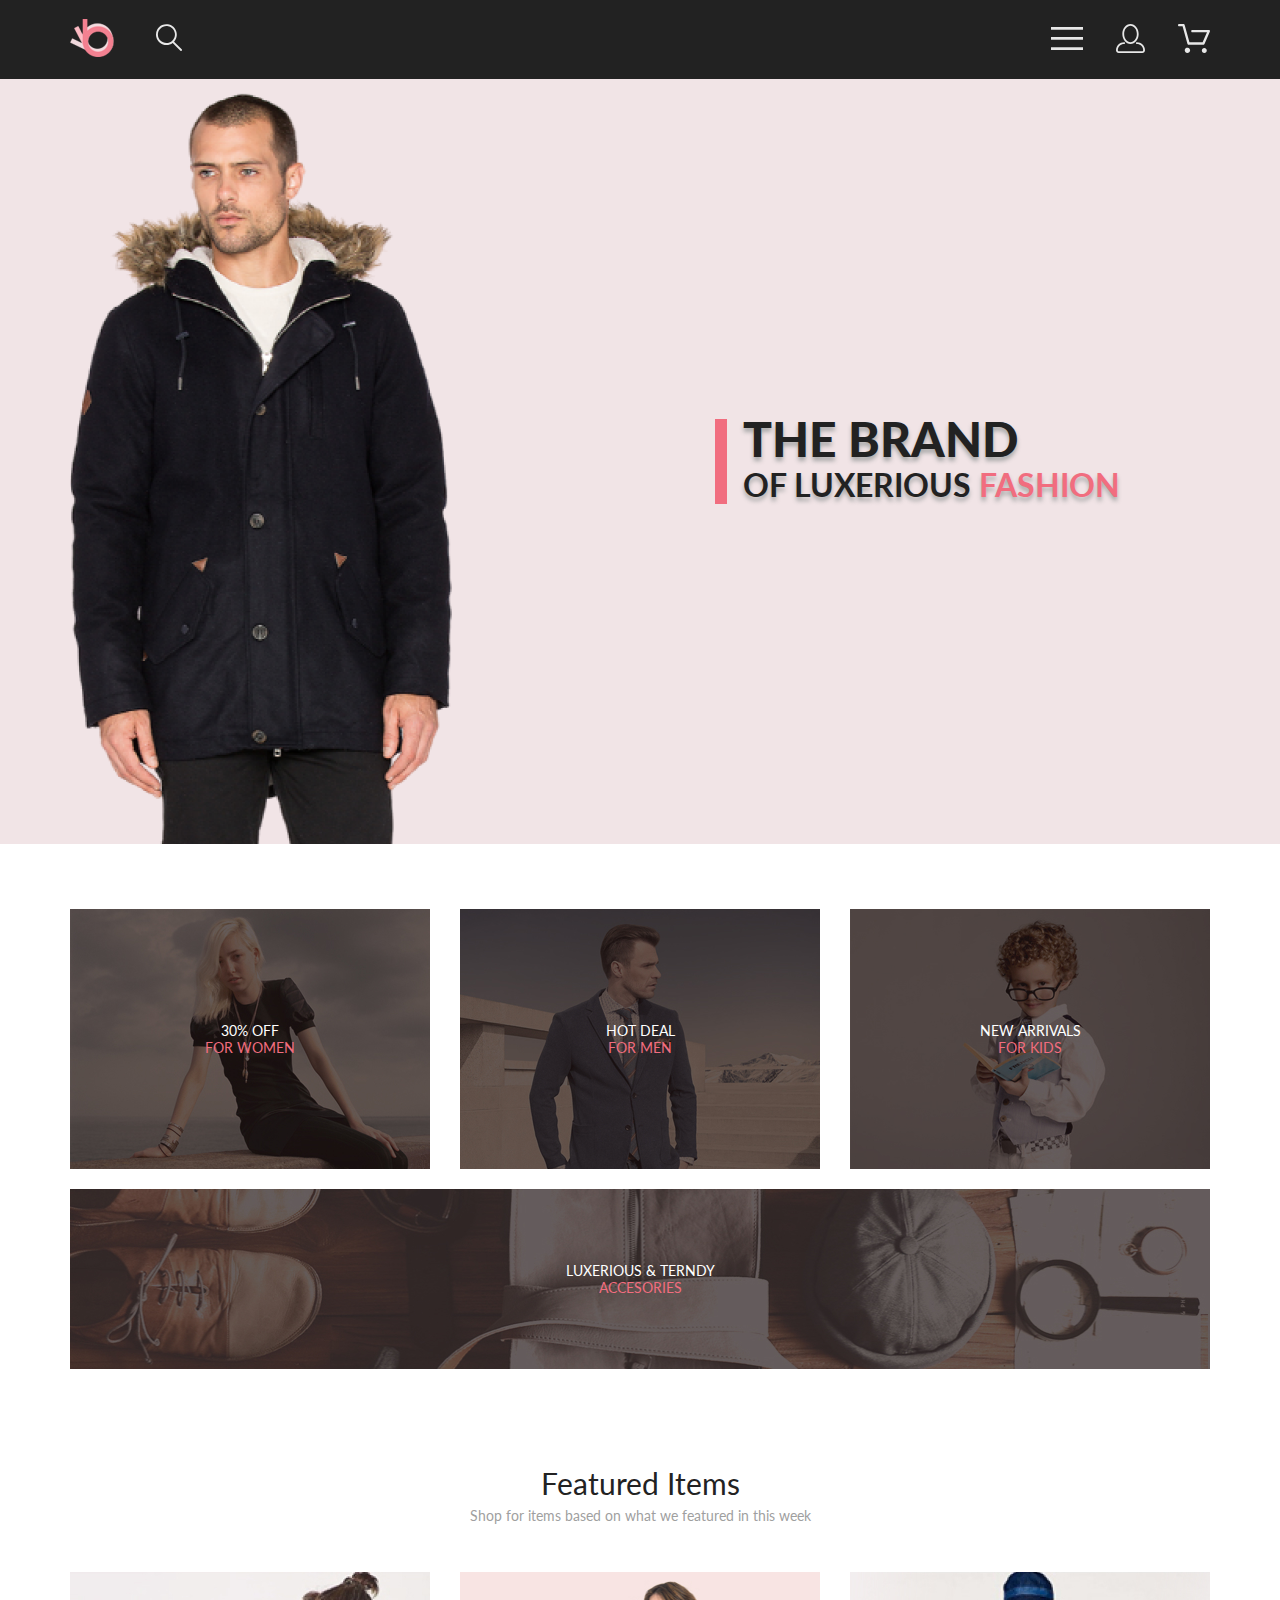
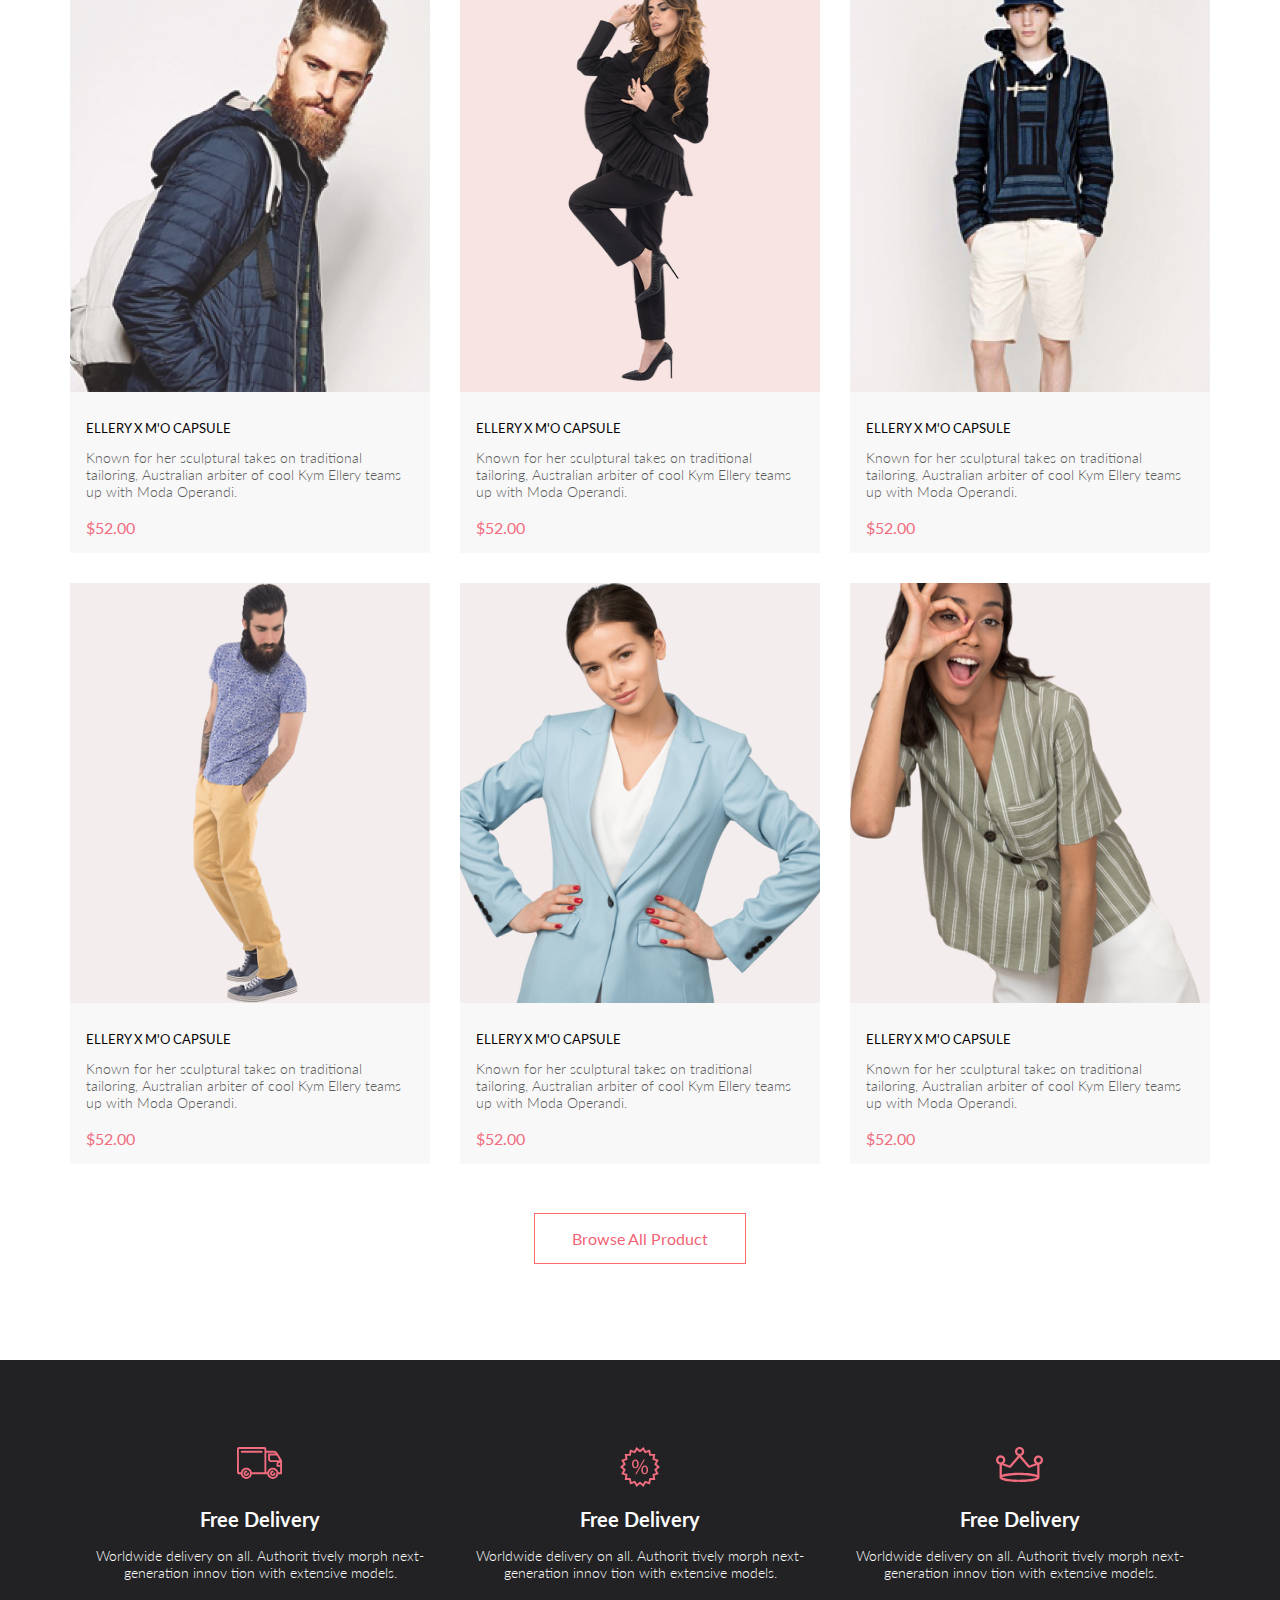
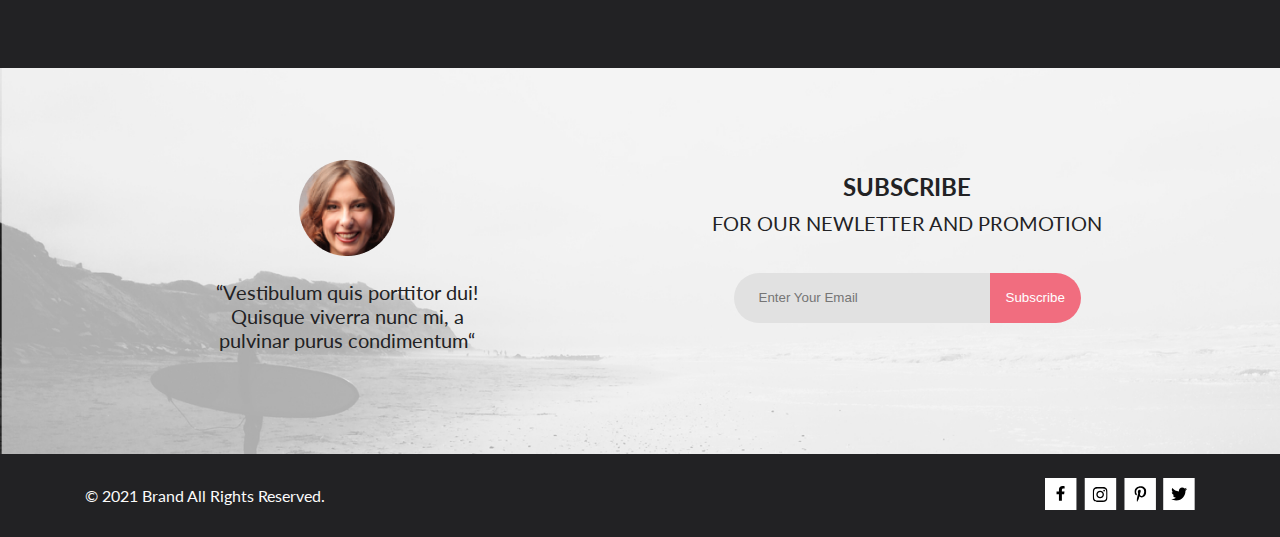
<file: index.html>
<!DOCTYPE html>
<html lang="en">

<head>
    <meta charset="UTF-8">
    <meta http-equiv="X-UA-Compatible" content="IE=edge">
    <meta name="viewport" content="width=device-width, initial-scale=1.0">
    <title>Market</title>
    <link rel="stylesheet" href="css/style.css">
    <link rel="preconnect" href="https://fonts.googleapis.com">
    <link rel="preconnect" href="https://fonts.gstatic.com" crossorigin>
    <link href="https://fonts.googleapis.com/css2?family=Lato:wght@300;400;700;900&display=swap" rel="stylesheet">
</head>

<body>
    <header class="header">
        <div class="wrap header-wrap">
            <div class="header-col-1">
                <a class="logo-link" href="index.html"><img src="img/logo.svg" alt="logo"></a>
                <button class="search-button" type="button"><img src="img/search.svg" alt="search">
                </button>
            </div>
            <div class="header-col-2">
                <button class="main-menu-button" type="button"><img src="img/burger.svg" alt="menu">
                </button>
                <a href="#" class="registry-link"><img src="img/user.svg" alt="registry"></a>

                <a href="#" class="cart-link"><img src="img/basket.svg" alt="cart"></a>
            </div>
        </div>
    </header>

    <section class="offer">
        <div class="wrap offer-wrap">
            <h1 class="offer-title">
                THE BRAND <br>
                <span class="offer-title--small">OF LUXERIOUS <span class="offer-title--pink">FASHION</span></span>
            </h1>
        </div>
    </section>

    <div class="content">
        <div class="wrap content-wrap">
            <div class="content-item content-item--women">
                <p class="content-sale">30% OFF</p>
                <p class="content-name">FOR WOMEN</p>
            </div>
            <div class="content-item content-item--men">
                <p class="content-sale">HOT DEAL</p>
                <p class="content-name">FOR MEN</p>
            </div>
            <div class="content-item content-item--kids">
                <p class="content-sale">NEW ARRIVALS</p>
                <p class="content-name">FOR KIDS</p>
            </div>
            <div class="content-item content-item--acc">
                <p class="content-sale">LUXERIOUS & TERNDY</p>
                <p class="content-name">ACCESORIES</p>
            </div>
        </div>

    </div>

    <section class="featured">
        <div class="wrap">
            <h1 class="featured--title">Featured Items</h1>
            <p class="featured--text">Shop for items based on what we featured in this week</p>
            <!-- 1 блок -->
            <div class="featured--wrap">
                <div class="featured--item">
                    <img src="img/item1.jpg" alt="Featured Item">
                    <h3 class="featured--item--title">ELLERY X M'O CAPSULE</h3>
                    <p class="featured--item--text">Known for her sculptural takes on traditional tailoring, Australian
                        arbiter of cool Kym Ellery teams up with Moda Operandi.</p>
                    <p class="featured--item--price">$52.00</p>
                </div>
                <!-- 2 блок -->
                <div class="featured--item">
                    <img src="img/item2.jpg" alt="Featured Item">
                    <h3 class="featured--item--title">ELLERY X M'O CAPSULE</h3>
                    <p class="featured--item--text">Known for her sculptural takes on traditional tailoring, Australian
                        arbiter of cool Kym Ellery teams up with Moda Operandi.</p>
                    <p class="featured--item--price">$52.00</p>
                </div>
                <!-- 3 блок -->
                <div class="featured--item">
                    <img src="img/item3.jpg" alt="Featured Item">
                    <h3 class="featured--item--title">ELLERY X M'O CAPSULE</h3>
                    <p class="featured--item--text">Known for her sculptural takes on traditional tailoring, Australian
                        arbiter of cool Kym Ellery teams up with Moda Operandi.</p>
                    <p class="featured--item--price">$52.00</p>
                </div>
                <!-- 4 блок -->
                <div class="featured--item">
                    <img src="img/item4.jpg" alt="Featured Item">
                    <h3 class="featured--item--title">ELLERY X M'O CAPSULE</h3>
                    <p class="featured--item--text">Known for her sculptural takes on traditional tailoring, Australian
                        arbiter of cool Kym Ellery teams up with Moda Operandi.</p>
                    <p class="featured--item--price">$52.00</p>
                </div>
                <!-- 5 блок -->
                <div class="featured--item">
                    <img src="img/item5.jpg" alt="Featured Item">
                    <h3 class="featured--item--title">ELLERY X M'O CAPSULE</h3>
                    <p class="featured--item--text">Known for her sculptural takes on traditional tailoring, Australian
                        arbiter of cool Kym Ellery teams up with Moda Operandi.</p>
                    <p class="featured--item--price">$52.00</p>
                </div>
                <!-- 6 блок -->
                <div class="featured--item">
                    <img src="img/item6.jpg" alt="Featured Item">
                    <h3 class="featured--item--title">ELLERY X M'O CAPSULE</h3>
                    <p class="featured--item--text">Known for her sculptural takes on traditional tailoring, Australian
                        arbiter of cool Kym Ellery teams up with Moda Operandi.</p>
                    <p class="featured--item--price">$52.00</p>
                </div>
            </div>
            <a href="/catalog.html">
                <div class="featured--button">
                    <h3 class="featured--button--text">Browse All Product</h3>
                </div>
            </a>
        </div>
    </section>

    <div class="benefits">
        <div class="wrap benefits__wrap">
            <div class="benefit free-delivery">
                <h4 class="benefit__title">Free Delivery</h4>
                <p class="benefit__text">Worldwide delivery on all. Authorit tively morph next-generation innov tion
                    with extensive models.</p>
            </div>
            <div class="benefit discounts">
                <h4 class="benefit__title">Free Delivery</h4>
                <p class="benefit__text">Worldwide delivery on all. Authorit tively morph next-generation innov tion
                    with extensive models.</p>
            </div>
            <div class="benefit quality">
                <h4 class="benefit__title">Free Delivery</h4>
                <p class="benefit__text">Worldwide delivery on all. Authorit tively morph next-generation innov tion
                    with extensive models.</p>
            </div>
        </div>
    </div>

    <footer class="footer">
        <div class="footer__info">
            <div class="wrap footer-wrap">
                <div class="info">
                    <p class="citate">“Vestibulum quis porttitor dui! Quisque viverra nunc mi, a pulvinar purus
                        condimentum“</p>
                </div>
                <div class="subscribe">
                    <h4 class="subscribe__title">SUBSCRIBE</h4>
                    <p class="subscribe__text">
                        FOR OUR NEWLETTER AND PROMOTION</p>
                    <div class="subscribe__form">
                        <input class="subscribe__input" type="email" placeholder="Enter Your Email">
                        <button class="subscribe__button">Subscribe</button>
                    </div>
                </div>
            </div>
        </div>
        <div class="basement footer ">
            <div class="wrap basement__wrap">
                <div>
                    <p class="basement__text">© 2021 Brand All Rights Reserved.</p>
                </div>
                <div class="basement__socials">
                    <a href="#" class="basement__social-link"><img src="img/facebook.svg" alt=""></a>
                    <a href="#" class="basement__social-link"><img src="img/instagram.svg" alt=""></a>
                    <a href="#" class="basement__social-link"><img src="img/pintress.svg" alt=""></a>
                    <a href="#" class="basement__social-link"><img src="img/twitter.svg" alt=""></a>
                </div>

            </div>

        </div>

    </footer>
</body>

</html>
</file>
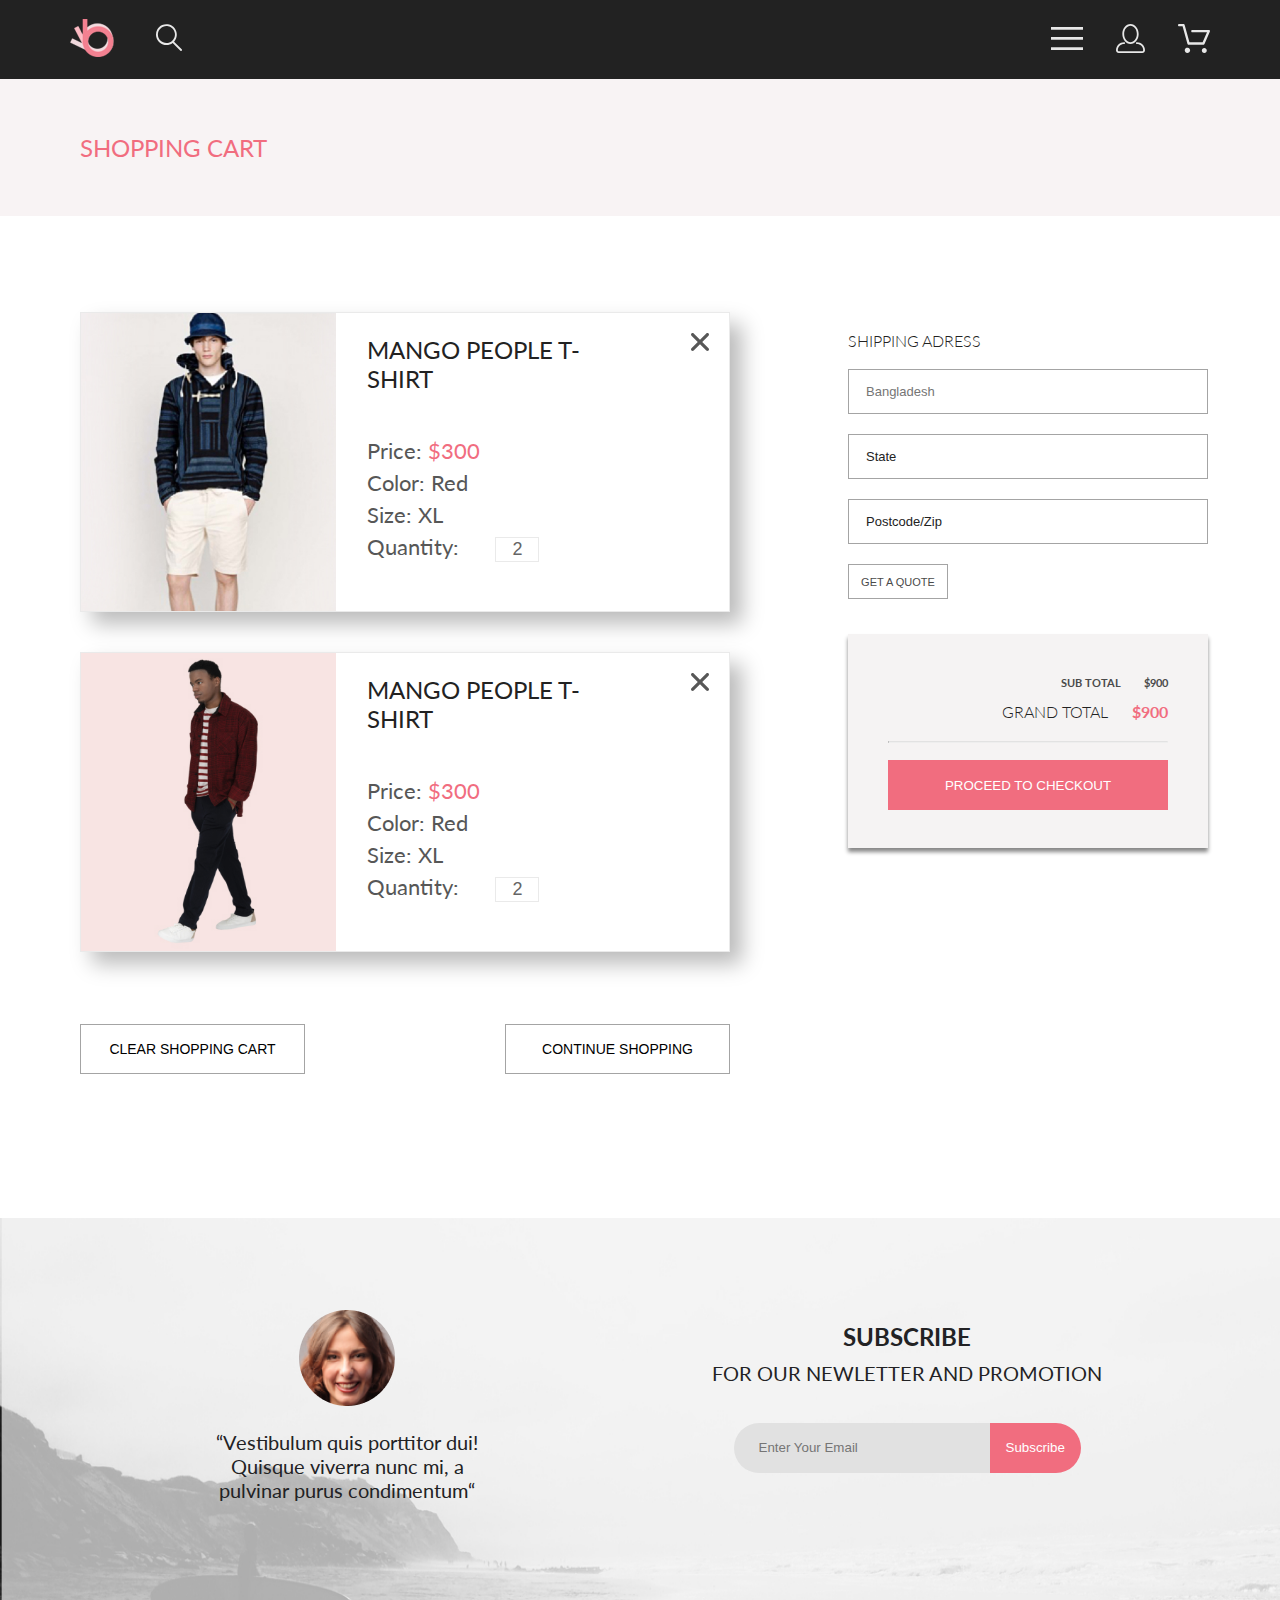
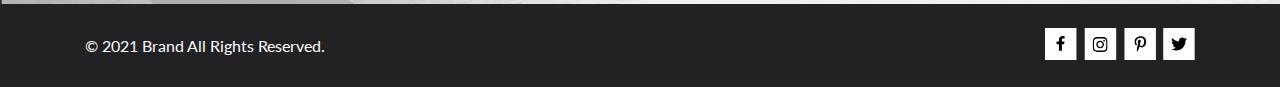
<file: cart.html>
<!DOCTYPE html>
<html lang="en">

<head>
    <meta charset="UTF-8">
    <meta http-equiv="X-UA-Compatible" content="IE=edge">
    <meta name="viewport" content="width=device-width, initial-scale=1.0">
    <title>Cart</title>
    <link rel="stylesheet" href="css/style.css">
    <link rel="preconnect" href="https://fonts.googleapis.com">
    <link rel="preconnect" href="https://fonts.gstatic.com" crossorigin>
    <link href="https://fonts.googleapis.com/css2?family=Lato:wght@300;400;700;900&display=swap" rel="stylesheet">
</head>

<body>
    <header class="header">
        <div class="wrap header-wrap">
            <div class="header-col-1">
                <a class="logo-link" href="index.html"><img src="img/logo.svg" alt="logo"></a>
                <button class="search-button" type="button"><img src="img/search.svg" alt="search">
                </button>
            </div>
            <div class="header-col-2">
                <button class="main-menu-button" type="button"><img src="img/burger.svg" alt="menu">
                </button>
                <a href="#" class="registry-link"><img src="img/user.svg" alt="registry"></a>

                <a href="#" class="cart-link"><img src="img/basket.svg" alt="cart"></a>
            </div>
        </div>
    </header>

    <section class="title">
        <div class="wrap title__wrap">
            <div>
                <h1 class="title__text coral">SHOPPING CART </h1>
            </div>
        </div>
    </section>

    <div class="wrap cart__content">

        <div class="cart__products">
            <div class="cart__product">
                <a href="#"><img class="cart__cross" src="img/cross-delete.svg" alt="cross"></a>
                <img src="img/item3.jpg" alt="product-1">
                <div class="product__info-1">
                    <h4 class="cart__product-name">MANGO PEOPLE T-SHIRT</h4>
                    <div class="product__stats">
                        <p>Price: <span class="coral">$300</span></p>
                        <p>Color: Red</p>
                        <p>Size: XL</p>
                        <p>Quantity: <input value="2" class="border__quantity"></p>
                    </div>

                </div>
            </div>
            <div class="cart__product">
                <a href="#"><img class="cart__cross" src="img/cross-delete.svg" alt="cross"></a>
                <img src="/img/catalog-2.jpg" alt="product-1">
                <div class="product__info-1">
                    <h4 class="cart__product-name">MANGO PEOPLE T-SHIRT</h4>
                    <div class="product__stats">
                        <p>Price: <span class="coral">$300</span></p>
                        <p>Color: Red</p>
                        <p>Size: XL</p>
                        <p>Quantity: <input value="2" class="border__quantity"></p>
                    </div>

                </div>
            </div>
            
            <div class="cart__buttons">
                <button class="cart__button">CLEAR SHOPPING CART</button>
                
                <button class="cart__button">CONTINUE SHOPPING</button>
                
                </div>
        </div>

        <div class="apply__order">
            <div class="apply__forms">
                <h3 class="shipping__adress">SHIPPING ADRESS</h3>
                <div class="cart__forms">
                    <input class="cart__input" type="text" placeholder="Bangladesh">
                    <input class="cart__input" type="text" value="State">
                    <input class="cart__input" type="text" value="Postcode/Zip">
                </div>
                <button class="apply__button">GET A QUOTE</button>
            </div>
            <div class="total__price">
            <h3 class="sub__total">SUB TOTAL <span class="span__sub">$900</span></h3>
            <h2 class="grand__total">GRAND TOTAL <span class="span__grand coral">$900</span> </h2>
            <hr class="total__hr">
            <form action="/registration.html">
            <button type="submit" class="checkout__button">PROCEED TO CHECKOUT</button></form>
            </div>
        </div>
    </div>
    
    

    <div class="footer">
        <div class="footer__info">
            <div class="wrap footer-wrap">
                <div class="info">
                    <p class="citate">“Vestibulum quis porttitor dui! Quisque viverra nunc mi, a pulvinar purus
                        condimentum“</p>
                </div>
                <div class="subscribe">
                    <h4 class="subscribe__title">SUBSCRIBE</h4>
                    <p class="subscribe__text">
                        FOR OUR NEWLETTER AND PROMOTION</p>
                    <div class="subscribe__form">
                        <input class="subscribe__input" type="email" placeholder="Enter Your Email">
                        <button class="subscribe__button">Subscribe</button>
                    </div>
                </div>
            </div>
            <div class="basement footer ">
                <div class="wrap basement__wrap">
                    <div>
                        <p class="basement__text">© 2021 Brand All Rights Reserved.</p>
                    </div>
                    <div class="basement__socials">
                        <a href="#" class="basement__social-link"><img src="img/facebook.svg" alt=""></a>
                        <a href="#" class="basement__social-link"><img src="img/instagram.svg" alt=""></a>
                        <a href="#" class="basement__social-link"><img src="img/pintress.svg" alt=""></a>
                        <a href="#" class="basement__social-link"><img src="img/twitter.svg" alt=""></a>
                    </div>

                </div>

            </div>
        </div>
    </div>
</body>

</html>
</file>
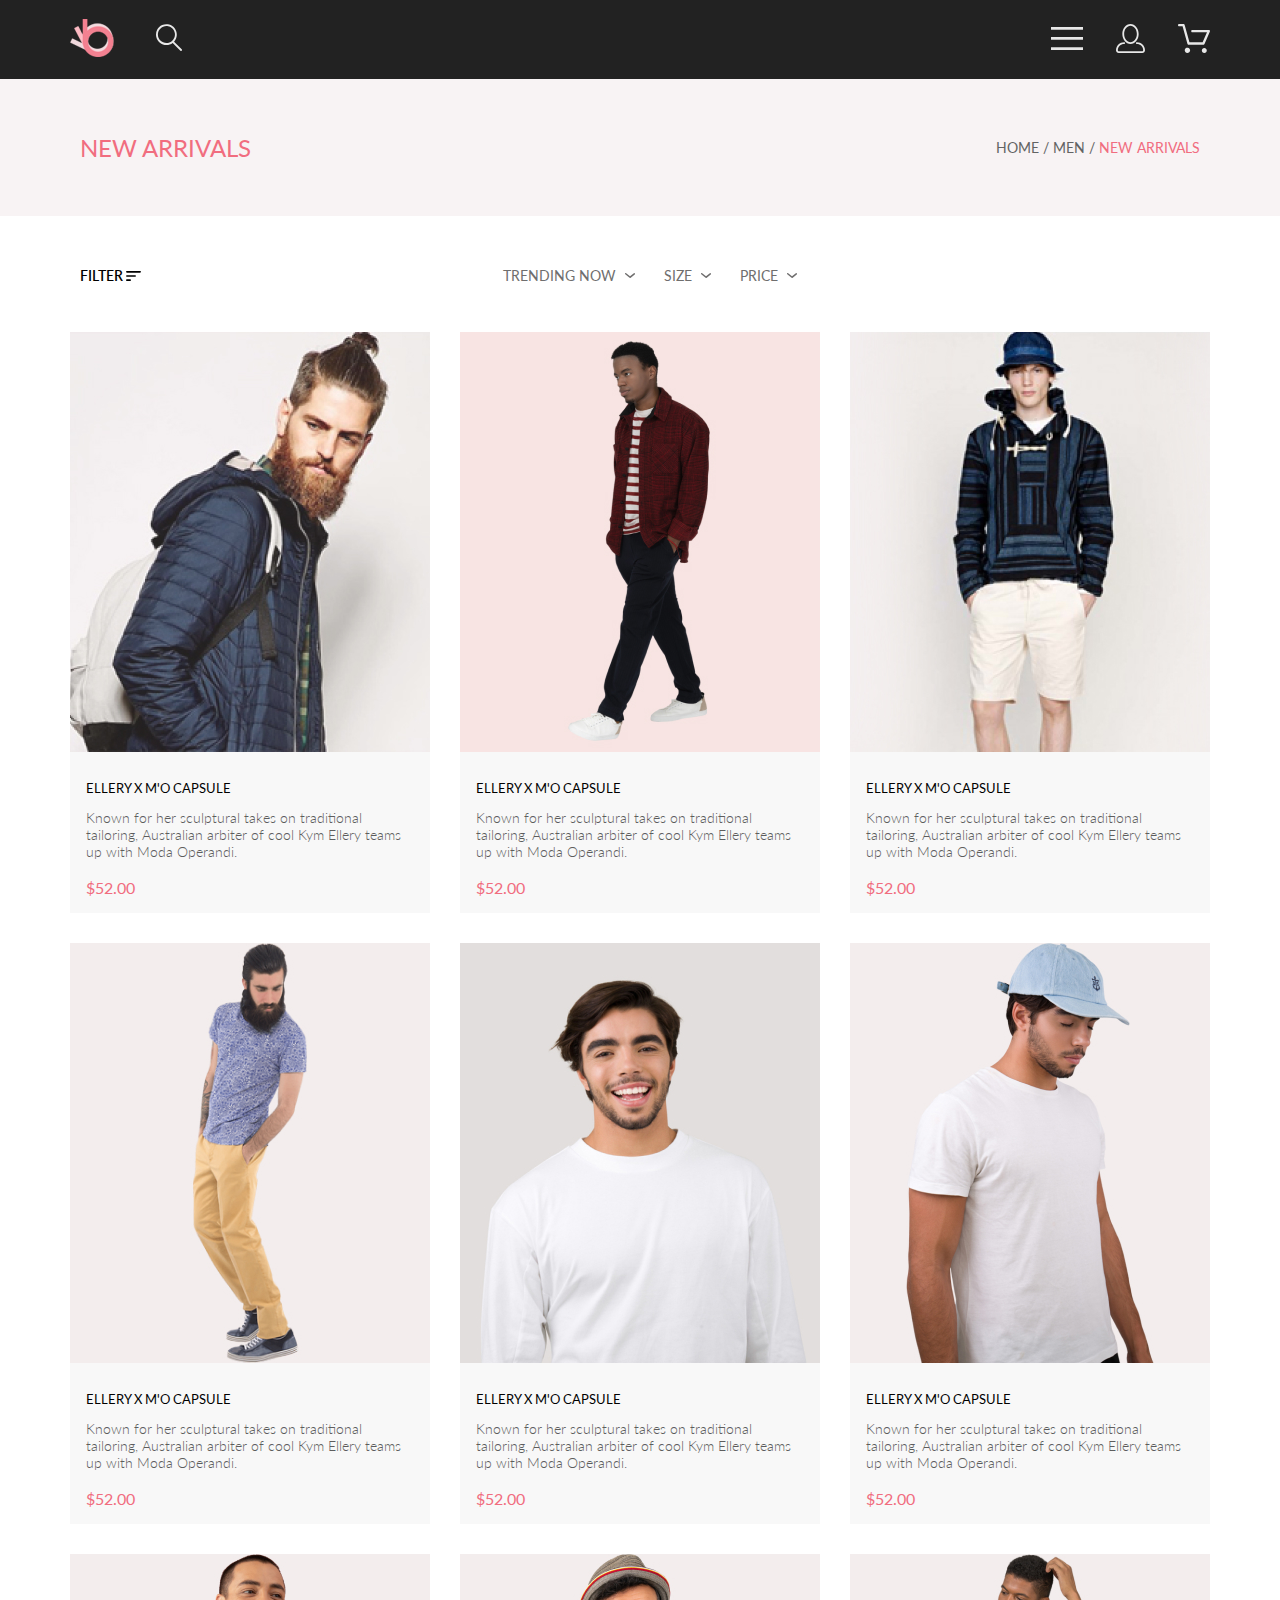
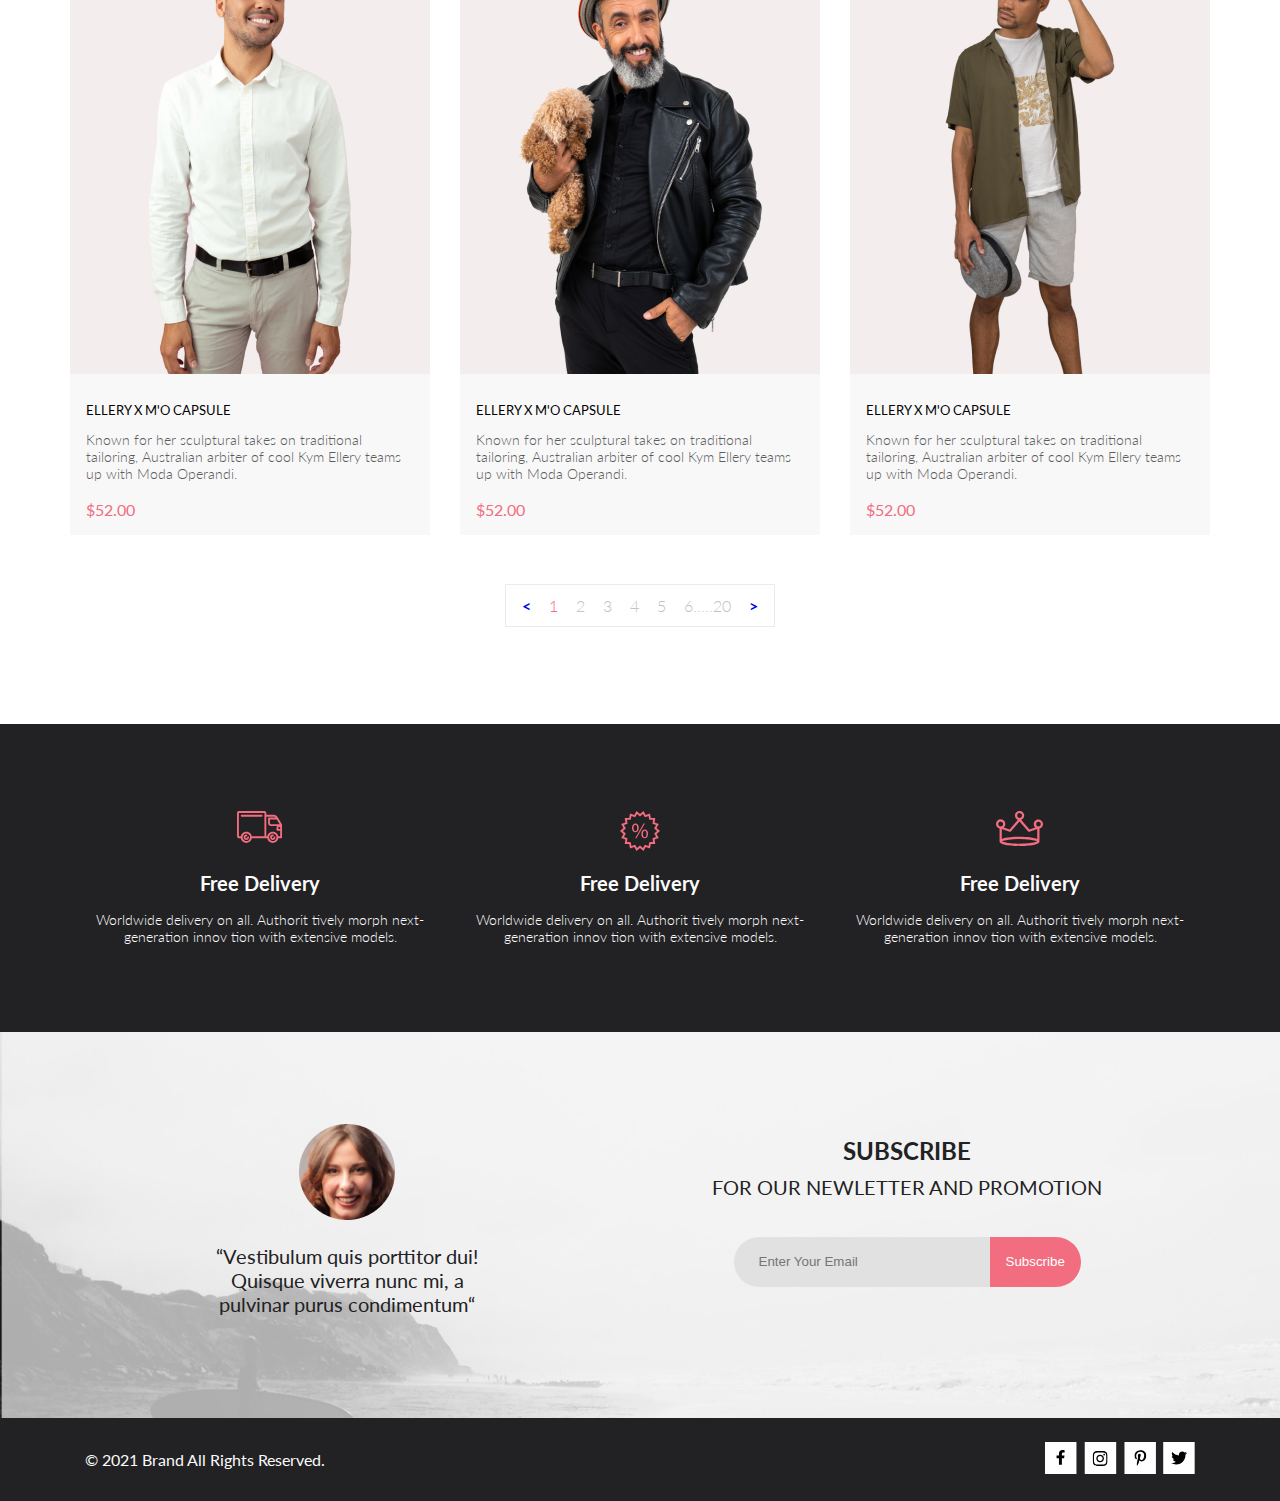
<file: catalog.html>
<!DOCTYPE html>
<html lang="en">

<head>
    <meta charset="UTF-8">
    <meta http-equiv="X-UA-Compatible" content="IE=edge">
    <meta name="viewport" content="width=device-width, initial-scale=1.0">
    <title>Catalog</title>
    <link rel="stylesheet" href="css/style.css">
    <link rel="preconnect" href="https://fonts.googleapis.com">
    <link rel="preconnect" href="https://fonts.gstatic.com" crossorigin>
    <link href="https://fonts.googleapis.com/css2?family=Lato:wght@300;400;700;900&display=swap" rel="stylesheet">
</head>

<body>
    <header class="header">
        <div class="wrap header-wrap">
            <div class="header-col-1">
                <a class="logo-link" href="index.html"><img src="img/logo.svg" alt="logo"></a>
                <button class="search-button" type="button"><img src="img/search.svg" alt="search">
                </button>
            </div>
            <div class="header-col-2">
                <button class="main-menu-button" type="button"><img src="img/burger.svg" alt="menu">
                </button>
                <a href="#" class="registry-link"><img src="img/user.svg" alt="registry"></a>

                <a href="#" class="cart-link"><img src="img/basket.svg" alt="cart"></a>
            </div>
        </div>
    </header>

    <section class="title">
        <div class="wrap title__wrap">
            <div>
                <h1 class="title__text coral">NEW ARRIVALS </h1>
            </div>
            <div>
                <p class="title__path">HOME / MEN / <span class="coral">NEW ARRIVALS</span></p>
            </div>
        </div>
    </section>

    <div class="all__filters">
        <div class="wrap">
            <div class="filters">
                <p class="filter">FILTER <img src="img/filter.svg" alt=""></p>
                <div class="center__filters">
                    <div class="filter__trending">TRENDING NOW <img class="filter__arrow" src="img/arrow-down.svg"
                            alt=""></div>
                    <div class="filter__size">SIZE <img class="filter__arrow" src="img/arrow-down.svg" alt=""></div>
                    <div class="filter__price">PRICE <img class="filter__arrow" src="img/arrow-down.svg" alt="">
                    </div>
                </div>
            </div>
        </div>
    </div>
    <!-- 1 блок -->
    <div class="featured--wrap wrap">
        <div class="featured--item">
            <a href="/product.html"><img src="img/item1.jpg" alt="Featured Item"></a>
            <h3 class="featured--item--title">ELLERY X M'O CAPSULE</h3>
            <p class="featured--item--text">Known for her sculptural takes on traditional tailoring, Australian
                arbiter of cool Kym Ellery teams up with Moda Operandi.</p>
            <p class="featured--item--price">$52.00</p>
        </div>
        <!-- 2 блок -->
        <div class="featured--item">
            <img src="img/catalog-2.jpg" alt="Featured Item">
            <h3 class="featured--item--title">ELLERY X M'O CAPSULE</h3>
            <p class="featured--item--text">Known for her sculptural takes on traditional tailoring, Australian
                arbiter of cool Kym Ellery teams up with Moda Operandi.</p>
            <p class="featured--item--price">$52.00</p>
        </div>
        <!-- 3 блок -->
        <div class="featured--item">
            <img src="img/catalog-3.jpg" alt="Featured Item">
            <h3 class="featured--item--title">ELLERY X M'O CAPSULE</h3>
            <p class="featured--item--text">Known for her sculptural takes on traditional tailoring, Australian
                arbiter of cool Kym Ellery teams up with Moda Operandi.</p>
            <p class="featured--item--price">$52.00</p>
        </div>
        <!-- 4 блок -->
        <div class="featured--item">
            <img src="img/catalog-4.jpg" alt="Featured Item">
            <h3 class="featured--item--title">ELLERY X M'O CAPSULE</h3>
            <p class="featured--item--text">Known for her sculptural takes on traditional tailoring, Australian
                arbiter of cool Kym Ellery teams up with Moda Operandi.</p>
            <p class="featured--item--price">$52.00</p>
        </div>
        <!-- 5 блок -->
        <div class="featured--item">
            <img src="img/catalog-5.jpg" alt="Featured Item">
            <h3 class="featured--item--title">ELLERY X M'O CAPSULE</h3>
            <p class="featured--item--text">Known for her sculptural takes on traditional tailoring, Australian
                arbiter of cool Kym Ellery teams up with Moda Operandi.</p>
            <p class="featured--item--price">$52.00</p>
        </div>
        <!-- 6 блок -->
        <div class="featured--item">
            <img src="img/catalog-6.jpg" alt="Featured Item">
            <h3 class="featured--item--title">ELLERY X M'O CAPSULE</h3>
            <p class="featured--item--text">Known for her sculptural takes on traditional tailoring, Australian
                arbiter of cool Kym Ellery teams up with Moda Operandi.</p>
            <p class="featured--item--price">$52.00</p>
        </div>
        <!-- 7 блок -->
        <div class="featured--item">
            <img src="img/catalog-7.jpg" alt="Featured Item">
            <h3 class="featured--item--title">ELLERY X M'O CAPSULE</h3>
            <p class="featured--item--text">Known for her sculptural takes on traditional tailoring, Australian
                arbiter of cool Kym Ellery teams up with Moda Operandi.</p>
            <p class="featured--item--price">$52.00</p>
        </div>
        <!-- 8 блок -->
        <div class="featured--item">
            <img src="img/catalog-8.jpg" alt="Featured Item">
            <h3 class="featured--item--title">ELLERY X M'O CAPSULE</h3>
            <p class="featured--item--text">Known for her sculptural takes on traditional tailoring, Australian
                arbiter of cool Kym Ellery teams up with Moda Operandi.</p>
            <p class="featured--item--price">$52.00</p>
        </div>
        <!-- 9 блок -->
        <div class="featured--item">
            <img src="img/catalog-9.jpg" alt="Featured Item">
            <h3 class="featured--item--title">ELLERY X M'O CAPSULE</h3>
            <p class="featured--item--text">Known for her sculptural takes on traditional tailoring, Australian
                arbiter of cool Kym Ellery teams up with Moda Operandi.</p>
            <p class="featured--item--price">$52.00</p>
        </div>
    </div>

    <div class="pages__wrap wrap">
        <div class="pages">
            <a class="arrow-left__pages" href="#">&lt;</a>
            <a class="arrow-left__pages pages__coral" href="#">1</a>
            <a class="arrow-left__pages grey" href="#">2</a>
            <a class="arrow-left__pages grey" href="#">3</a>
            <a class="arrow-left__pages grey" href="#">4</a>
            <a class="arrow-left__pages grey" href="#">5</a>
            <a class="arrow-left__pages grey" href="#">6.....20</a>
            <a class="arrow-left__pages " href="#">&gt;</a>
        </div>
    </div>

    <div class="benefits">
        <div class="wrap benefits__wrap">
            <div class="benefit free-delivery">
                <h4 class="benefit__title">Free Delivery</h4>
                <p class="benefit__text">Worldwide delivery on all. Authorit tively morph next-generation innov tion
                    with extensive models.</p>
            </div>
            <div class="benefit discounts">
                <h4 class="benefit__title">Free Delivery</h4>
                <p class="benefit__text">Worldwide delivery on all. Authorit tively morph next-generation innov tion
                    with extensive models.</p>
            </div>
            <div class="benefit quality">
                <h4 class="benefit__title">Free Delivery</h4>
                <p class="benefit__text">Worldwide delivery on all. Authorit tively morph next-generation innov tion
                    with extensive models.</p>
            </div>
        </div>
    </div>

    <div class="footer">
        <div class="footer__info">
            <div class="wrap footer-wrap">
                <div class="info">
                    <p class="citate">“Vestibulum quis porttitor dui! Quisque viverra nunc mi, a pulvinar purus
                        condimentum“</p>
                </div>
                <div class="subscribe">
                    <h4 class="subscribe__title">SUBSCRIBE</h4>
                    <p class="subscribe__text">
                        FOR OUR NEWLETTER AND PROMOTION</p>
                    <div class="subscribe__form">
                        <input class="subscribe__input" type="email" placeholder="Enter Your Email">
                        <button class="subscribe__button">Subscribe</button>
                    </div>
                </div>
            </div>
            <div class="basement footer ">
                <div class="wrap basement__wrap">
                    <div>
                        <p class="basement__text">© 2021 Brand All Rights Reserved.</p>
                    </div>
                    <div class="basement__socials">
                        <a href="#" class="basement__social-link"><img src="img/facebook.svg" alt=""></a>
                        <a href="#" class="basement__social-link"><img src="img/instagram.svg" alt=""></a>
                        <a href="#" class="basement__social-link"><img src="img/pintress.svg" alt=""></a>
                        <a href="#" class="basement__social-link"><img src="img/twitter.svg" alt=""></a>
                    </div>
                </div>
            </div>

        </div>
    </div>
</body>

</html>
</file>
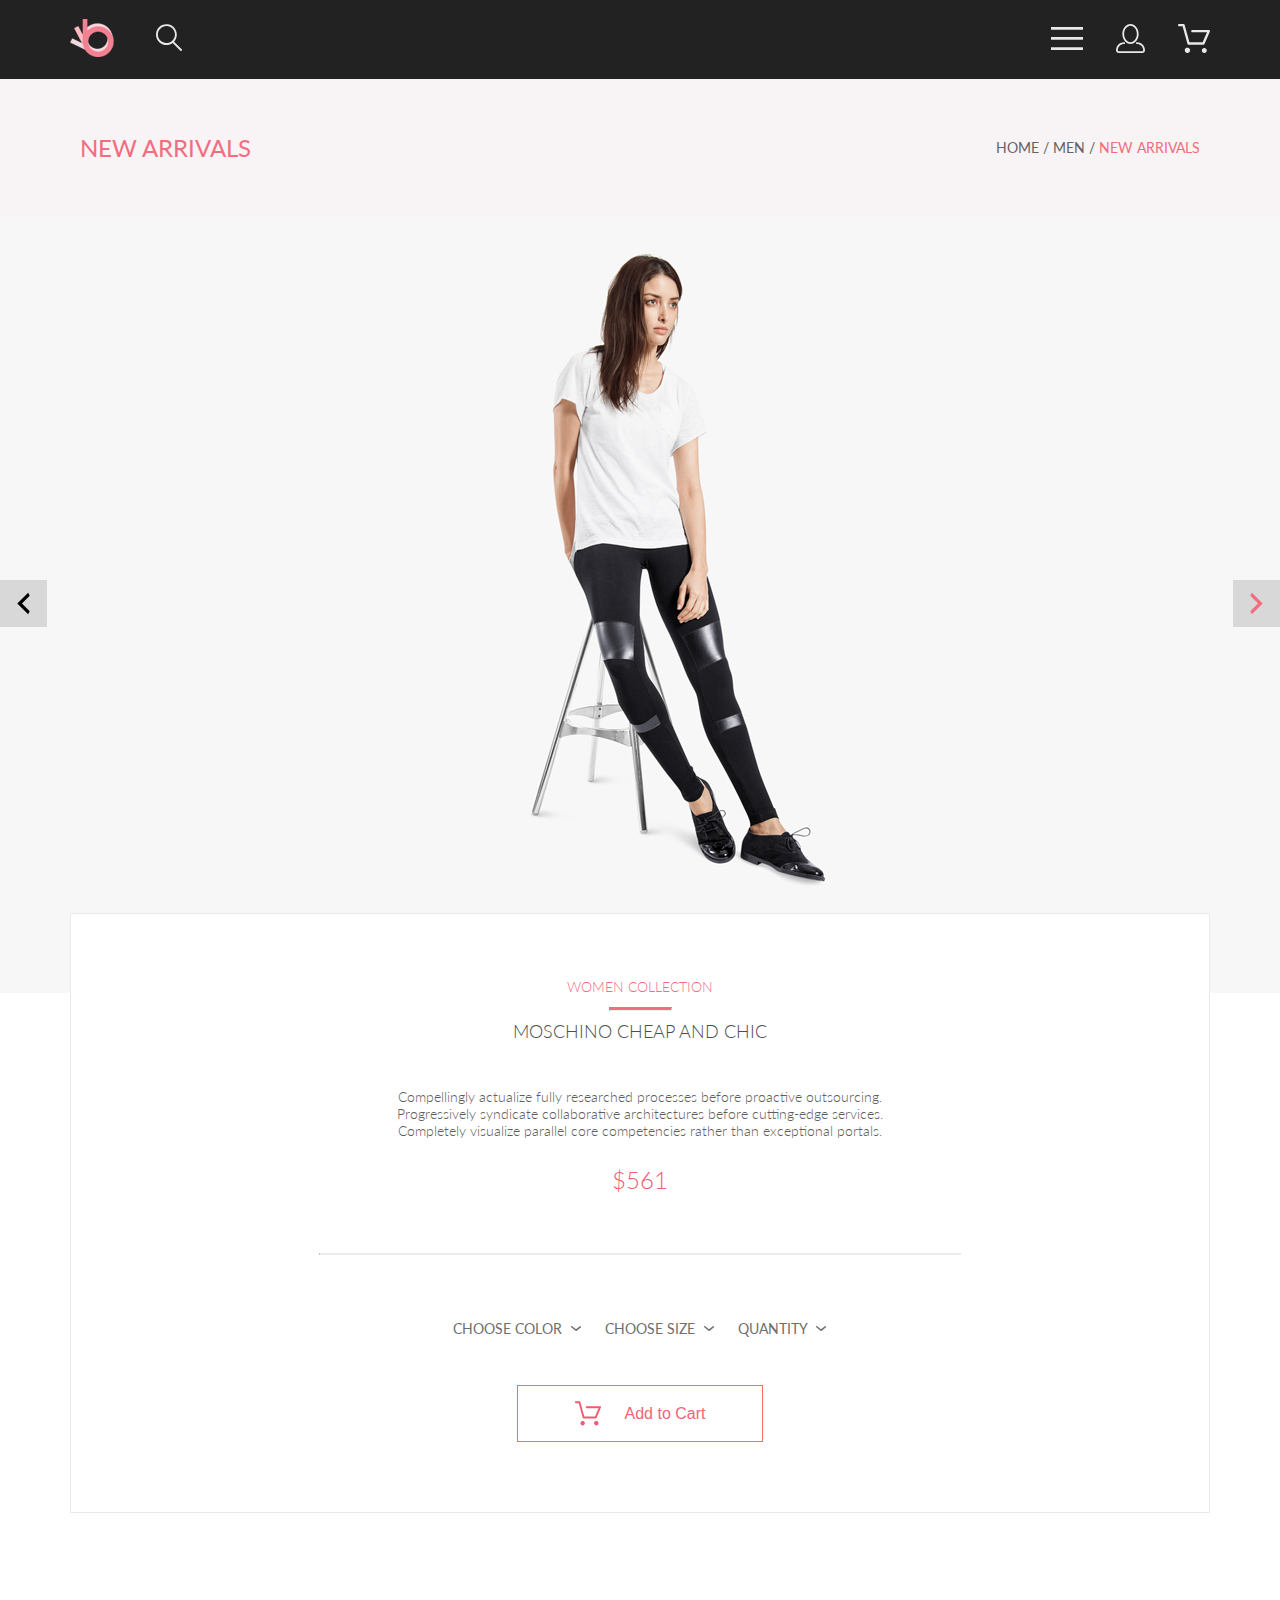
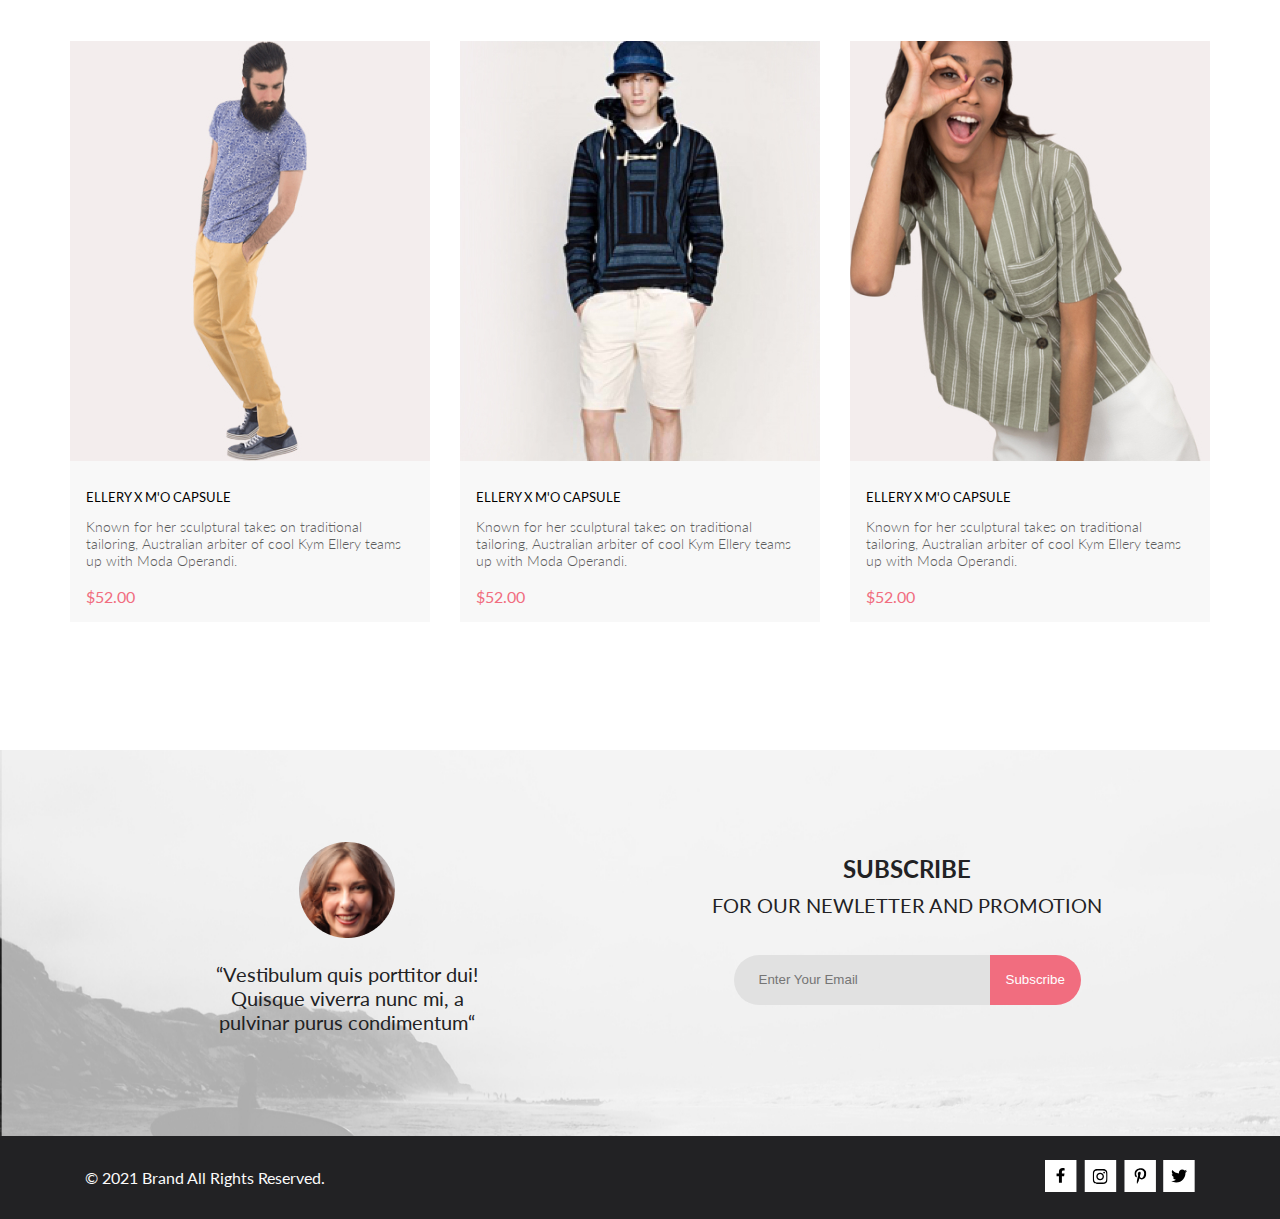
<file: product.html>
<!DOCTYPE html>
<html lang="en">

<head>
    <meta charset="UTF-8">
    <meta http-equiv="X-UA-Compatible" content="IE=edge">
    <meta name="viewport" content="width=device-width, initial-scale=1.0">
    <title>Product</title>
    <link rel="stylesheet" href="css/style.css">
    <link rel="preconnect" href="https://fonts.googleapis.com">
    <link rel="preconnect" href="https://fonts.gstatic.com" crossorigin>
    <link href="https://fonts.googleapis.com/css2?family=Lato:wght@300;400;700;900&display=swap" rel="stylesheet">
</head>

<body>
    <header class="header">
        <div class="wrap header-wrap">
            <div class="header-col-1">
                <a class="logo-link" href="index.html"><img src="img/logo.svg" alt="logo"></a>
                <button class="search-button" type="button"><img src="img/search.svg" alt="search">
                </button>
            </div>
            <div class="header-col-2">
                <button class="main-menu-button" type="button"><img src="img/burger.svg" alt="menu">
                </button>
                <a href="#" class="registry-link"><img src="img/user.svg" alt="registry"></a>

                <a href="#" class="cart-link"><img src="img/basket.svg" alt="cart"></a>
            </div>
        </div>
    </header>

    <section class="title">
        <div class="wrap title__wrap">
            <div>
                <h1 class="title__text coral">NEW ARRIVALS </h1>
            </div>
            <div>
                <p class="title__path">HOME / MEN / <span class="coral">NEW ARRIVALS</span></p>
            </div>
        </div>
    </section>

    <div class="product__photo">
        <div class="product__arrows">
            <a class="arrow__left"><img src="img/product-arrow-grey.svg" alt="">
            </a>
            <a class="arrow__right"><img src="img/product-arrow-pink.svg" alt=""></a>
        </div>
    </div>

    <div class="product__card wrap">
        <h4 class="women__collection coral ">WOMEN COLLECTION</h4>
        <hr class="pink__decoration">
        <h3 class="product__name">MOSCHINO CHEAP AND CHIC</h3>
        <p class="product__text">Compellingly actualize fully researched processes before proactive outsourcing. <br>
            Progressively syndicate collaborative architectures before cutting-edge services. Completely visualize
            parallel core competencies rather than exceptional portals. </p>
        <p class="product__price">$561</p>
        <hr class="grey__border">

        <div class="product__filters">
            <div class="filter__color">CHOOSE COLOR <img class="filter__arrow" src="img/arrow-down.svg" alt=""></div>
            <div class="filter__sizes">CHOOSE SIZE <img class="filter__arrow" src="img/arrow-down.svg" alt=""></div>
            <div class="filter__quantity">QUANTITY <img class="filter__arrow" src="img/arrow-down.svg" alt=""></div>
        </div>
        <form action="/cart.html">
        <button type="submit" class="add__button">
            <img class="image__basket" src="img/basket-pink.svg" alt="cart">
            Add to Cart  </button></form>
        
    </div>

    <div class="featured--wrap wrap padding__product">
        <!-- 1 блок -->
        <div class="featured--item ">
            <img src="img/catalog-4.jpg" alt="Featured Item">
            <h3 class="featured--item--title">ELLERY X M'O CAPSULE</h3>
            <p class="featured--item--text">Known for her sculptural takes on traditional tailoring, Australian
                arbiter of cool Kym Ellery teams up with Moda Operandi.</p>
            <p class="featured--item--price">$52.00</p>
        </div>
        <!-- 2 блок -->
        <div class="featured--item">
            <img src="img/catalog-3.jpg" alt="Featured Item">
            <h3 class="featured--item--title">ELLERY X M'O CAPSULE</h3>
            <p class="featured--item--text">Known for her sculptural takes on traditional tailoring, Australian
                arbiter of cool Kym Ellery teams up with Moda Operandi.</p>
            <p class="featured--item--price">$52.00</p>
        </div>

        <!-- 3 блок -->
        <div class="featured--item">
            <img src="img/product-catalog-3.jpg" alt="Featured Item">
            <h3 class="featured--item--title">ELLERY X M'O CAPSULE</h3>
            <p class="featured--item--text">Known for her sculptural takes on traditional tailoring, Australian
                arbiter of cool Kym Ellery teams up with Moda Operandi.</p>
            <p class="featured--item--price">$52.00</p>
        </div>

    </div>


    <div class="footer">
        <div class="footer__info">
            <div class="wrap footer-wrap">
                <div class="info">
                    <p class="citate">“Vestibulum quis porttitor dui! Quisque viverra nunc mi, a pulvinar purus
                        condimentum“</p>
                </div>
                <div class="subscribe">
                    <h4 class="subscribe__title">SUBSCRIBE</h4>
                    <p class="subscribe__text">
                        FOR OUR NEWLETTER AND PROMOTION</p>
                    <div class="subscribe__form">
                        <input class="subscribe__input" type="email" placeholder="Enter Your Email">
                        <button class="subscribe__button">Subscribe</button>
                    </div>
                </div>
            </div>
            <div class="basement footer ">
                <div class="wrap basement__wrap">
                    <div>
                        <p class="basement__text">© 2021 Brand All Rights Reserved.</p>
                    </div>
                    <div class="basement__socials">
                        <a href="#" class="basement__social-link"><img src="img/facebook.svg" alt=""></a>
                        <a href="#" class="basement__social-link"><img src="img/instagram.svg" alt=""></a>
                        <a href="#" class="basement__social-link"><img src="img/pintress.svg" alt=""></a>
                        <a href="#" class="basement__social-link"><img src="img/twitter.svg" alt=""></a>
                    </div>

                </div>

            </div>
        </div>
    </div>
</body>

</html>
</file>
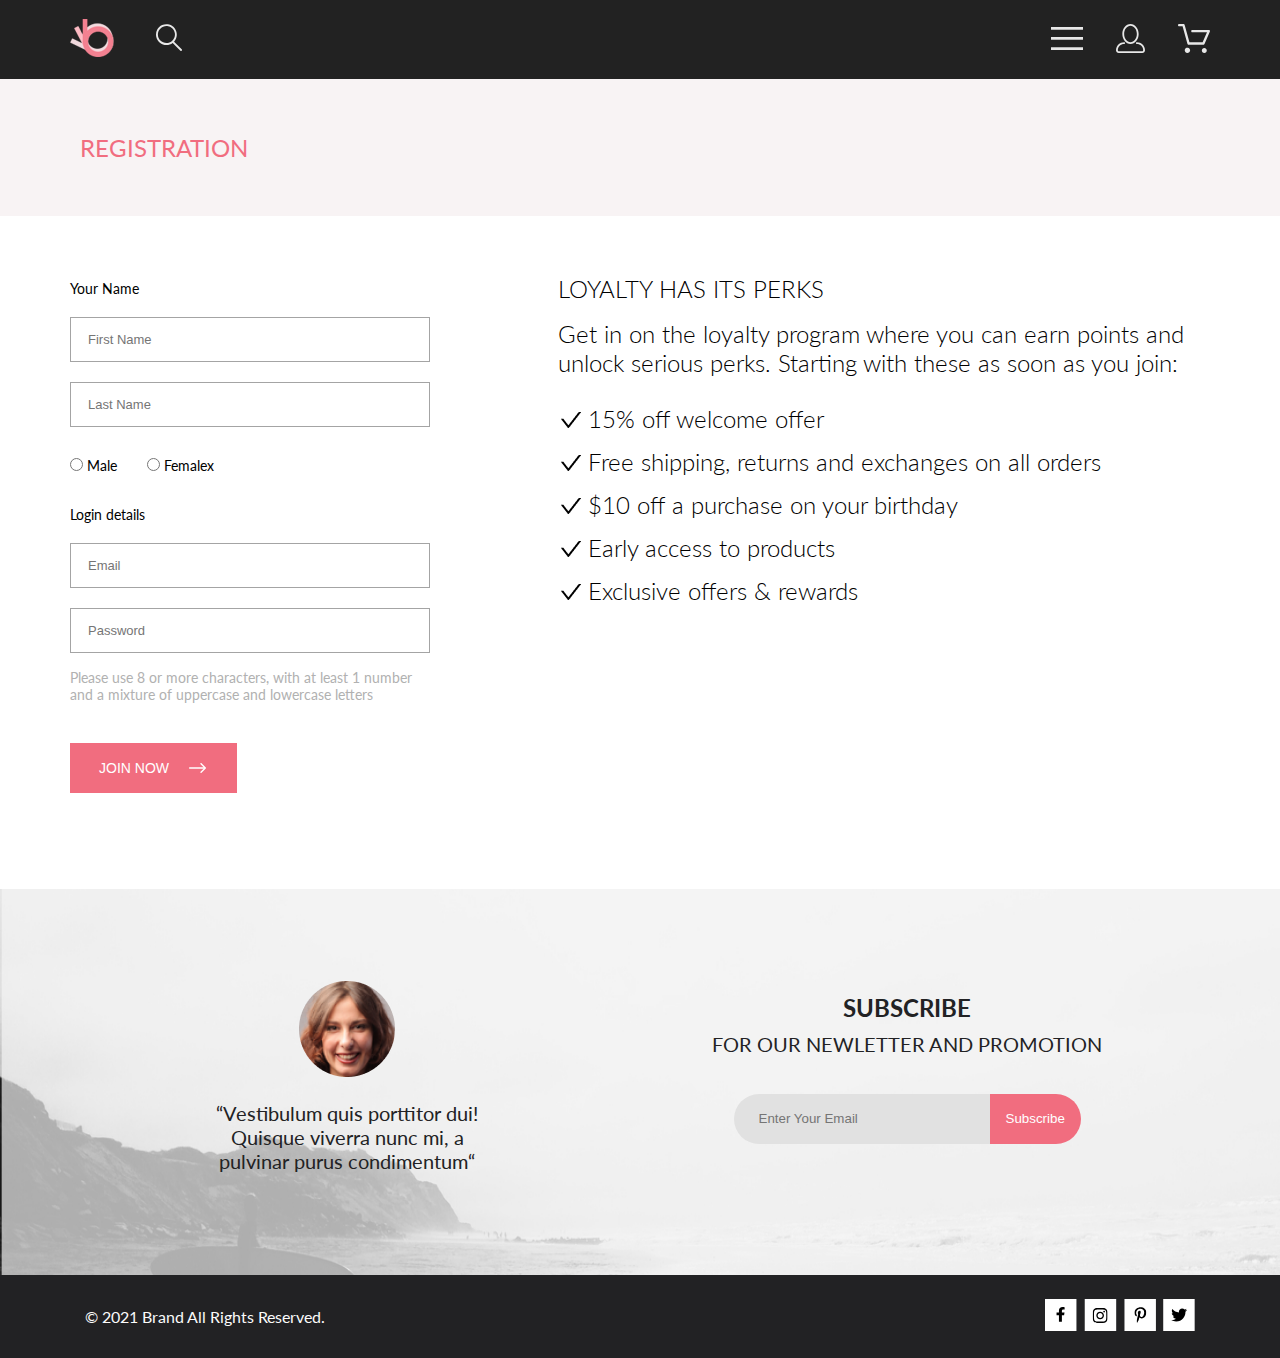
<file: registration.html>
<!DOCTYPE html>
<html lang="en">

<head>
    <meta charset="UTF-8">
    <meta http-equiv="X-UA-Compatible" content="IE=edge">
    <meta name="viewport" content="width=device-width, initial-scale=1.0">
    <title>Registration</title>
    <link rel="stylesheet" href="css/style.css">
    <link rel="preconnect" href="https://fonts.googleapis.com">
    <link rel="preconnect" href="https://fonts.gstatic.com" crossorigin>
    <link href="https://fonts.googleapis.com/css2?family=Lato:wght@300;400;700;900&display=swap" rel="stylesheet">
</head>

<body>
    <header class="header">
        <div class="wrap header-wrap">
            <div class="header-col-1">
                <a class="logo-link" href="index.html"><img src="img/logo.svg" alt="logo"></a>
                <button class="search-button" type="button"><img src="img/search.svg" alt="search">
                </button>
            </div>
            <div class="header-col-2">
                <button class="main-menu-button" type="button"><img src="img/burger.svg" alt="menu">
                </button>
                <a href="#" class="registry-link"><img src="img/user.svg" alt="registry"></a>

                <a href="#" class="cart-link"><img src="img/basket.svg" alt="cart"></a>
            </div>
        </div>
    </header>

    <section class="title">
        <div class="wrap title__wrap">
            <div>
                <h1 class="title__text coral">REGISTRATION </h1>
            </div>
        </div>
    </section>
    <div class=" wrap registration">
        <div class="reg__form">
            <div class="reg__names">
                <p class="your__name">Your Name</p>
                <input class="reg__name" type="text" placeholder="First Name">

                <input class="reg__name" type="text" placeholder="Last Name">
            </div>
            <div class="sex">
                <div class="male">
                    <input type="radio">
                    <label>Male</label>
                </div>
                <div class="female">
                    <input type="radio">
                    <label>Female</label>
                </div>x
            </div>
            <p class="login__details">Login details</p>
            <input class="reg__name" type="email" placeholder="Email">
            <input class="reg__name" type="password" placeholder="Password">
            <p class="password__text">Please use 8 or more characters, with at least 1 number and a mixture of uppercase
                and lowercase letters</p>
            <button type="button" class="reg__button">
                JOIN NOW
                <img class="reg__button-img" src="img/arrow-white.svg" alt="white arrow">
            </button>
        </div>

        <div class="perks">
            <h3 class="h4__perks">LOYALTY HAS ITS PERKS</h3>
            <p class="text__perks">Get in on the loyalty program where you can earn points and unlock serious perks.
                Starting with these as soon as you join:</p>
            <ul class="order__perks">
                <li class="li__perks">15% off welcome offer</li>
                <li class="li__perks">Free shipping, returns and exchanges on all orders</li>
                <li class="li__perks">$10 off a purchase on your birthday</li>
                <li class="li__perks">Early access to products</li>
                <li class="li__perks">Exclusive offers & rewards</li>
            </ul>
        </div>
    </div>

    <div class="footer">
        <div class="footer__info">
            <div class="wrap footer-wrap">
                <div class="info">
                    <p class="citate">“Vestibulum quis porttitor dui! Quisque viverra nunc mi, a pulvinar purus
                        condimentum“</p>
                </div>
                <div class="subscribe">
                    <h4 class="subscribe__title">SUBSCRIBE</h4>
                    <p class="subscribe__text">
                        FOR OUR NEWLETTER AND PROMOTION</p>
                    <div class="subscribe__form">
                        <input class="subscribe__input" type="email" placeholder="Enter Your Email">
                        <button class="subscribe__button">Subscribe</button>
                    </div>
                </div>
            </div>
            <div class="basement footer ">
                <div class="wrap basement__wrap">
                    <div>
                        <p class="basement__text">© 2021 Brand All Rights Reserved.</p>
                    </div>
                    <div class="basement__socials">
                        <a href="#" class="basement__social-link"><img src="img/facebook.svg" alt=""></a>
                        <a href="#" class="basement__social-link"><img src="img/instagram.svg" alt=""></a>
                        <a href="#" class="basement__social-link"><img src="img/pintress.svg" alt=""></a>
                        <a href="#" class="basement__social-link"><img src="img/twitter.svg" alt=""></a>
                    </div>

                </div>

            </div>
        </div>
    </div>
</body>

</html>
</file>
<file: css/style.css>
* {
  margin: 0;
  padding: 0;
  -webkit-box-sizing: border-box;
  box-sizing: border-box;
}

body {
  display: -webkit-box;
  display: -ms-flexbox;
  display: flex;
  -webkit-box-orient: vertical;
  -webkit-box-direction: normal;
  -ms-flex-direction: column;
  flex-direction: column;
  min-height: 100vh;
  font-family: "Lato", sans-serif;
  font-size: 14px;
  line-height: 17px;
}

a {
  text-decoration: none;
}

.header {
  background-color: #222222;
  color: #fff;
  padding: 19px 0;
}

.header-wrap {
  display: -webkit-box;
  display: -ms-flexbox;
  display: flex;
  -webkit-box-pack: justify;
  -ms-flex-pack: justify;
  justify-content: space-between;
  -webkit-box-align: center;
  -ms-flex-align: center;
  align-items: center;
}

.header-col-1 {
  display: -webkit-box;
  display: -ms-flexbox;
  display: flex;
  -webkit-box-align: center;
  -ms-flex-align: center;
  align-items: center;
}

.logo-link {
  text-decoration: none;
  color: transparent;
  margin-right: 41px;
}

.search-button,
.main-menu-button {
  background-color: transparent;
  border: none;
}

.registry-link,
.cart-link {
  text-decoration: none;
  color: #fff;
}

.registry-link {
  margin: 0 33px;
}

.header-col-2 {
  display: -webkit-box;
  display: -ms-flexbox;
  display: flex;
  -webkit-box-align: center;
  -ms-flex-align: center;
  align-items: center;
}

.offer {
  background-color: #f1e4e6;
}

.offer-wrap {
  height: 765px;
  background-image: url(../img/pink_man.png);
  background-repeat: no-repeat;
  background-position-x: -226px;
  background-position-y: bottom;
  display: -webkit-box;
  display: -ms-flexbox;
  display: flex;
  -webkit-box-align: center;
  -ms-flex-align: center;
  align-items: center;
  -webkit-box-pack: end;
  -ms-flex-pack: end;
  justify-content: flex-end;
}

.offer-title {
  font-weight: 900;
  font-size: 48px;
  line-height: 40px;
  color: #222222;
  border-left: 12px solid #f16d7f;
  padding-left: 16px;
  margin-right: 90px;
  text-shadow: 0 4px 4px #aaa;
}

.offer-title--small {
  font-weight: bold;
  font-size: 32px;
  line-height: 38px;
  color: #222222;
}

.offer-title--pink {
  color: #f16d7f;
}

.content {
  -webkit-box-flex: 1;
  -ms-flex-positive: 1;
  flex-grow: 1;
  padding-top: 65px;
}

.content-wrap {
  display: -webkit-box;
  display: -ms-flexbox;
  display: flex;
  -ms-flex-wrap: wrap;
  flex-wrap: wrap;
  -webkit-box-pack: justify;
  -ms-flex-pack: justify;
  justify-content: space-between;
}

.content-item {
  background-color: #c4c4c4;
  width: 360px;
  height: 260px;
  text-align: center;
  display: -webkit-box;
  display: -ms-flexbox;
  display: flex;
  -webkit-box-orient: vertical;
  -webkit-box-direction: normal;
  -ms-flex-direction: column;
  flex-direction: column;
  -webkit-box-pack: center;
  -ms-flex-pack: center;
  justify-content: center;
}

.content-sale {
  color: #fff;
}

.content-name {
  color: #f16d7f;
}

.content-item--women {
  background-image: url(../img/promo1_woman.jpg);
}

.content-item--men {
  background-image: url(../img/promo2_man.jpg);
}

.content-item--kids {
  background-image: url(../img/promo3_child.jpg);
}

.content-item--acc {
  margin-top: 20px;
  width: 100%;
  height: 180px;
  background-image: url(../img/promo4_things.jpg);
}

.featured {
  margin-top: 96px;
}

.featured--title {
  font-size: 30px;
  line-height: 36px;
  text-align: center;
  font-weight: 400;
  color: #222222;
}

.featured--text {
  margin-top: 6px;
  font-weight: 400;
  color: #9f9f9f;
  text-align: center;
}

.featured--wrap {
  margin-top: 48px;
  display: -webkit-box;
  display: -ms-flexbox;
  display: flex;
  -ms-flex-wrap: wrap;
  flex-wrap: wrap;
  gap: 30px;
}

.featured--item {
  height: 581px;
  width: 360px;
  background-color: #f8f8f8;
}

.featured--item--title {
  margin: 25px 16px 0 16px;
  font-weight: 400;
  font-size: 13px;
  line-height: 16px;
  color: #000000;
}

.featured--item--text {
  margin: 13px 16px 0 16px;
  font-weight: 300;
  color: #5d5d5d;
}

.featured--item--price {
  margin: 18px 16px 0 16px;
  font-size: 16px;
  line-height: 19px;
  color: #f16d7f;
}

.featured--button {
  width: 212px;
  margin: 49px auto 96px;
  background-color: transparent;
  padding: 15px 0px;
  display: block;
  border: 1px solid #ff6a6a;
}

.featured--button--text {
  font-weight: 400;
  font-size: 16px;
  line-height: 19px;
  color: #f26376;
  text-align: center;
}

.footer {
  background-color: #222224;
  color: #fff;
}

.benefits {
  background-color: #222224;
  padding: 87px 0;
}

.benefits__wrap {
  display: -webkit-box;
  display: -ms-flexbox;
  display: flex;
}

.benefit {
  background-repeat: no-repeat;
  padding: 60px 20px 0px;
  background-position: top;
}

.benefit__title {
  font-size: 20px;
  line-height: 24px;
  color: #fbfbfb;
  text-align: center;
}

.benefit__text {
  font-weight: 300;
  font-size: 14px;
  line-height: 17px;
  text-align: center;
  color: #fbfbfb;
  margin-top: 16px;
}

.free-delivery {
  background-image: url(../img/delivery.svg);
}

.discounts {
  background-image: url(../img/sales.svg);
}

.quality {
  background-image: url(../img/quality.svg);
}

.footer__info {
  background-image: url(../img/subscribe_bg.jpg);
  background-repeat: no-repeat;
  background-size: 100% 100%;
}

.footer-wrap {
  padding: 92px 10px 92px;
  display: -webkit-box;
  display: -ms-flexbox;
  display: flex;
  -ms-flex-pack: distribute;
  justify-content: space-around;
  -webkit-box-align: center;
  -ms-flex-align: center;
  align-items: center;
}

.info {
  background-image: url(../img/review_ph.png);
  background-repeat: no-repeat;
  padding: 120px 30px 10px;
  background-position: top;
  width: 360px;
}

.citate {
  font-size: 20px;
  line-height: 24px;
  text-align: center;
  color: #222224;
}

.subscribe__title {
  font-weight: 700;
  font-size: 24px;
  line-height: 167%;
  /* or 40px */
  text-align: center;
  color: #222224;
}

.subscribe__text {
  font-size: 20px;
  line-height: 167.2%;
  /* or 40px */
  text-align: center;
  color: #222224;
}

.subscribe__form {
  display: -webkit-box;
  display: -ms-flexbox;
  display: flex;
  margin: 32px;
}

.subscribe__input {
  height: 50px;
  background-color: #e1e1e1;
  border: 0px;
  border-radius: 25px 0px 0px 25px;
  padding-left: 25px;
  width: 256px;
}

.subscribe__button {
  height: 50px;
  background: #f16d7f;
  color: #fff;
  padding: 0px 16px;
  border: 0px;
  border-radius: 0px 25px 25px 0px;
}

.basement__text {
  font-size: 16px;
  line-height: 19px;
  color: #fbfbfb;
}

.basement__socials {
  display: -webkit-box;
  display: -ms-flexbox;
  display: flex;
  gap: 7px;
}

.basement__social-link {
  display: block;
}

.basement__wrap {
  padding: 24px 15px;
  display: -webkit-box;
  display: -ms-flexbox;
  display: flex;
  -webkit-box-pack: justify;
  -ms-flex-pack: justify;
  justify-content: space-between;
  -webkit-box-align: center;
  -ms-flex-align: center;
  align-items: center;
}

.wrap {
  width: 1140px;
  margin: 0px auto;
}

.title {
  background-color: #f8f3f4;
}

.title__wrap {
  padding: 60px 10px;
  display: -webkit-box;
  display: -ms-flexbox;
  display: flex;
  -webkit-box-pack: justify;
  -ms-flex-pack: justify;
  justify-content: space-between;
}

.title__text {
  font-weight: 400;
  font-size: 24px;
}

.coral {
  color: #f16d7f;
}

.title__path {
  color: #636363;
}

.all__filters {
  margin: 51px 0px 65px 0px;
}

.filters {
  position: relative;
  padding: 0px 10px;
}

.filter {
  font-weight: 600;
  color: #000000;
  position: absolute;
  display: block;
}

.center__filters {
  color: #6f6e6e;
  display: -webkit-box;
  display: -ms-flexbox;
  display: flex;
  -webkit-box-pack: center;
  -ms-flex-pack: center;
  justify-content: center;
  gap: 28px;
  position: absolute;
  width: 100%;
}

.filter__arrow {
  display: inline-block;
  padding: 0px 0px 2px 5px;
}

.pages__wrap {
  display: -webkit-box;
  display: -ms-flexbox;
  display: flex;
  -webkit-box-pack: center;
  -ms-flex-pack: center;
  justify-content: center;
  padding: 49px 0px 97px 0px;
}

.pages {
  border: 1px solid #ebebeb;
  padding: 12px 16px;
  -webkit-box-pack: center;
  -ms-flex-pack: center;
  justify-content: center;
  display: -webkit-box;
  display: -ms-flexbox;
  display: flex;
  gap: 18px;
  font-weight: 300;
}

.arrow-left__pages {
  display: block;
  font-size: 16px;
  text-decoration: none;
  font-weight: 700;
}

.grey {
  color: #c4c4c4;
  font-weight: 300;
}

.pages__coral {
  color: #f16d7f;
  font-weight: 300;
}

.padding__product {
  padding: 128px 0px;
}

.product__photo {
  background-image: url(../img/product-woman.png);
  display: -webkit-box;
  display: -ms-flexbox;
  display: flex;
  height: 777px;
  background-repeat: no-repeat;
  background-position: top;
  background-color: #f7f7f7;
}

.product__arrows {
  display: -webkit-box;
  display: -ms-flexbox;
  display: flex;
  -webkit-box-pack: justify;
  -ms-flex-pack: justify;
  justify-content: space-between;
  justify-items: center;
  -webkit-box-align: center;
  -ms-flex-align: center;
  align-items: center;
  width: 100%;
}

.arrow__left,
.arrow__right {
  display: block;
}

.product__card {
  height: 600px;
  margin: -80px auto 0px auto;
  background-color: #ffffff;
  display: -webkit-box;
  display: -ms-flexbox;
  display: flex;
  -webkit-box-orient: vertical;
  -webkit-box-direction: normal;
  -ms-flex-direction: column;
  flex-direction: column;
  -webkit-box-align: center;
  -ms-flex-align: center;
  align-items: center;
  border: 1px solid #eaeaea;
}

.women__collection {
  font-weight: 300;
  margin-top: 64px;
}

.product__name {
  font-weight: 300;
  font-size: 18px;
  color: #4d4d4d;
  margin-top: 12px;
}

.pink__decoration {
  border-top: 3px solid #f16d7f;
  width: 63px;
  margin-top: 12px;
}

.product__text {
  margin-top: 48px;
  width: 555px;
  font-weight: 300;
  line-height: 17px;
  text-align: center;
  color: #5e5e5e;
}

.product__price {
  margin-top: 32px;
  font-weight: 300;
  font-size: 24px;
  color: #ef5b70;
}

.grey__border {
  border-top: 1px solid #eaeaea;
  width: 642px;
  margin-top: 65px;
}

.product__filters {
  margin-top: 65px;
  color: #6f6e6e;
  display: -webkit-box;
  display: -ms-flexbox;
  display: flex;
  -webkit-box-pack: center;
  -ms-flex-pack: center;
  justify-content: center;
  gap: 23px;
  width: 100%;
}

.add__button {
  margin: 48px auto 96px;
  background-color: transparent;
  padding: 15px 57px;
  border: 1px solid #ff6a6a;
  display: -webkit-box;
  display: -ms-flexbox;
  display: flex;
  -webkit-box-align: center;
  -ms-flex-align: center;
  align-items: center;
  font-weight: 400;
  font-size: 16px;
  color: #f26376;
}

.image__basket {
  display: block;
  margin-right: 23px;
}

.cart__content {
  padding: 96px 10px 144px 10px;
  display: -webkit-box;
  display: -ms-flexbox;
  display: flex;
  gap: 118px;
}

.cart__product {
  width: 650px;
  height: 300px;
  display: -webkit-box;
  display: -ms-flexbox;
  display: flex;
  border: 1px solid #eaeaea;
  -webkit-box-shadow: 12px 12px 20px 0 #bbb;
  box-shadow: 12px 12px 20px 0 #bbb;
  position: relative;
  margin-bottom: 40px;
}

.cart__cross {
  position: absolute;
  right: 20px;
  top: 20px;
}

.product__info-1 {
  padding: 22px 97px 62px 31px;
}

.cart__product-name {
  font-size: 24px;
  font-weight: 400;
  color: #222222;
  line-height: 29px;
}

.product__stats {
  margin-top: 42px;
  font-weight: 400;
  font-size: 22px;
  line-height: 32px;
  color: #575757;
}

.border__quantity {
  border: 1px solid #eaeaea;
  display: inline-block;
  width: 44px;
  height: 25px;
  margin-left: 30px;
  font-size: 18px;
  color: #656565;
  text-align: center;
}

.apply__forms {
  width: 360px;
  height: 270px;
}

.shipping__adress {
  margin-top: 20px;
  font-weight: 300;
  font-size: 16px;
  color: #222222;
}

.cart__input {
  padding-left: 17px;
  margin-top: 20px;
  width: 360px;
  height: 45px;
  font-weight: 300;
  font-size: 13px;
  color: #222;
  border: 1px solid #a4a4a4;
}

.apply__button {
  margin-top: 20px;
  font-weight: 300;
  font-size: 11px;
  color: #4a4a4a;
  width: 100px;
  height: 35px;
  background: none;
  border: 1px solid #a4a4a4;
}

.total__price {
  margin-top: 32px;
  padding: 40px;
  width: 360px;
  height: 214px;
  background-color: #f5f3f3;
  -webkit-box-shadow: 0px 4px 4px 0 #888;
  box-shadow: 0px 4px 4px 0 #888;
}

.sub__total {
  font-size: 11px;
  color: #4a4a4a;
  text-align: right;
}

.span__sub {
  display: inline-block;
  margin-left: 20px;
}

.grand__total {
  padding-top: 12px;
  font-weight: 300;
  font-size: 16px;
  color: #222222;
  text-align: right;
}

.span__grand {
  font-weight: 700;
  font-size: 16px;
  display: inline-block;
  margin-left: 20px;
}

.total__hr {
  margin-top: 21px;
  border-top: 1px solid #e2e2e2;
  width: 100%;
}

.checkout__button {
  margin-top: 17px;
  width: 100%;
  height: 50px;
  background-color: #f16d7f;
  color: #ffffff;
  border: none;
}

.cart__buttons {
  margin-top: 72px;
  display: -webkit-box;
  display: -ms-flexbox;
  display: flex;
  -webkit-box-pack: justify;
  -ms-flex-pack: justify;
  justify-content: space-between;
}

.cart__button {
  width: 225px;
  height: 50px;
  background-color: #fff;
  border: 1px solid #a4a4a4;
  font-weight: 300;
  font-size: 14px;
}

/* Registration */
.registration {
  display: -webkit-box;
  display: -ms-flexbox;
  display: flex;
}

.reg__form {
  width: 360px;
}

.reg__names {
  margin-top: 64px;
}

.reg__name {
  padding-left: 17px;
  margin-top: 20px;
  width: 360px;
  height: 45px;
  font-weight: 300;
  font-size: 13px;
  color: #222;
  border: 1px solid #a4a4a4;
}

.sex {
  margin-top: 30px;
  display: -webkit-box;
  display: -ms-flexbox;
  display: flex;
}

.female {
  margin-left: 30px;
}

.login__details {
  margin-top: 32px;
}

.password__text {
  margin-top: 16px;
  color: #b1b1b1;
}

.reg__button {
  margin-top: 40px;
  margin-bottom: 96px;
  width: 167px;
  height: 50px;
  background-color: #f16d7f;
  color: #ffffff;
  border: none;
  display: -webkit-box;
  display: -ms-flexbox;
  display: flex;
  -webkit-box-align: center;
  -ms-flex-align: center;
  align-items: center;
  padding-left: 29px;
  font-size: 14px;
  font-weight: 400;
}

.reg__button-img {
  display: block;
  margin-left: 20px;
}

.perks {
  padding-top: 64px;
  padding-left: 128px;
}

.h4__perks {
  font-weight: 300;
  font-size: 24px;
}

.text__perks {
  margin-top: 22px;
  font-weight: 300;
  font-size: 24px;
  line-height: 29px;
}

.order__perks {
  margin-left: 30px;
  margin-top: 20px;
  line-height: 43px;
  font-weight: 300;
  font-size: 24px;
  list-style: none;
  list-style-image: url(../img/mark.png);
}
</file>
